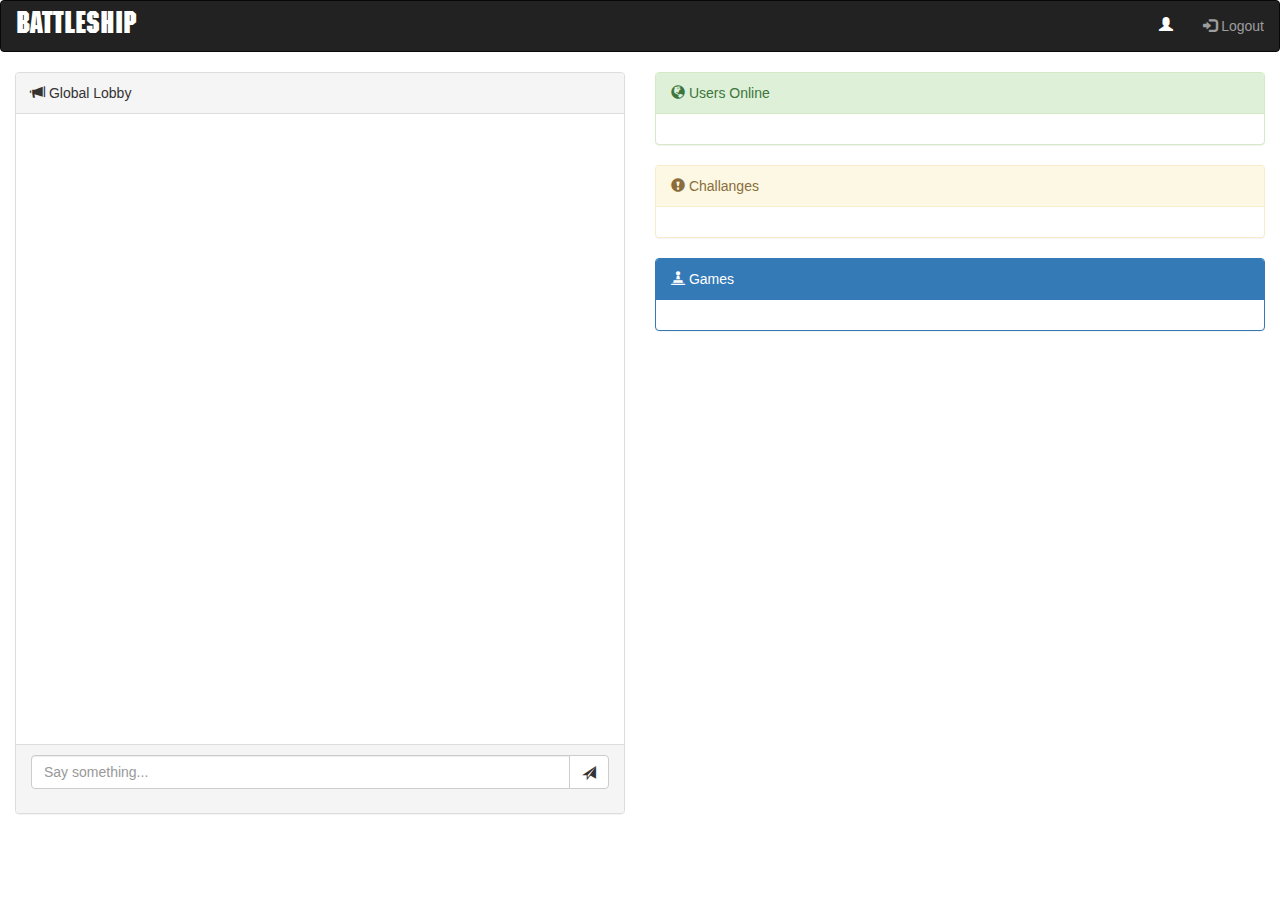
<file: index.html>
<html>
  <head>
    <title>Battleship</title>
    <script>
	 
	 ///////////////////////////////
	 //chat stuff
	 ///////////////////////////////
    function getGlobalChat(){
        MyXHR('get',{method:'getGlobalChat',a:'chat'}).done(function(json){
            var data = JSON.parse(json);
            var text="";
            for(var i=0; i<data.length; i++){
                text += "<p><b>"+data[i].email+": </b> </b>"+data[i].message+"</p>";
            }
            document.getElementById('globalChatBody').innerHTML=text;
        });//XHR
    }
    
    //runs every 2 secs
    window.setInterval(function(){
        getGlobalChat();
        getOnlineUsers();
        getChallenges();
        getGames();
    }, 2000);
    //runs every 20 mins
    window.setInterval(function(){
        endSession();
        console.log("20mins has passed you have been logged out");
    }, 20*60000);
     
        
    function sendGlobalChat(){
        var message = document.getElementById("globalInput").value;
        MyXHR('get',{method:'sendGlobalChat',a:'chat',data:message}).done(function(json){
             document.getElementById("globalInput").value = "";
        });//XHR sendGlobalChat
    }
    
     ///////////////////////////////
	 //session stuff
	 ///////////////////////////////   
     function checkSession(){
         MyXHR('get',{method:'checkSession',a:'login'}).done(function(json){
			if(json === "false"){
                endSession();
                window.location.href = "/~lad4284/442/Battleship/login.html";
            }else{
                MyXHR('get',{method:'getEmail',a:'login'}).done(function(json){
                    console.log(json+" is online");
                    document.getElementById("userBox").innerHTML=json;
                    //INITALIZE STUFF
                    getGlobalChat();
                    getOnlineUsers();
                    getChallenges();
                    getGames();
                });//XHR
            }//else
		});//XHR
     }
    function endSession(){
        MyXHR('get',{method:'goOffline',a:'login'}).done(function(json2){
            console.log("user is now offline");
        }); //offline XHR  
        
         MyXHR('get',{method:'endSession',a:'login'}).done(function(json){
			window.location.href = "/~lad4284/442/Battleship/login.html";
		});
     }
        
	 ///////////////////////////////
	 //online widget stuff
	 ///////////////////////////////
     function getOnlineUsers(){
        MyXHR('get',{method:'getOnlineUsers',a:'game'}).done(function(json){
            var data = JSON.parse(json);
            var text="";
            for(var i=0; i<data.length; i++){
                if(data[i].email !== document.getElementById("userBox").innerHTML){
                    text += "<div>"+data[i].email+"<div onclick='sendChallenge(this)' type='button' value='"+data[i].email+"' class='btn btn-warning btn-xs cbutton'>Challenge</div></div><hr>";
                }//check to so loggedin user dosen't show show up on list
            }
            
            //Display info message if no one else online
            if(data.length === 1){
                document.getElementById("usersOnlineBody").innerHTML ="<div class='info'>No Other Users Online</div>"
            }else{
                document.getElementById("usersOnlineBody").innerHTML=text;
            }
        }); //XHR  
     }
        
    //Challenges widget
     function getChallenges(){
         MyXHR('get',{method:'getChallenges',a:'game'}).done(function(json){
            var data = JSON.parse(json);
            var text="";
            if(data === null){
              document.getElementById("challengesBody").innerHTML ="<div class='info'>No Challenges</div>"
            }else{
                for(var i=0; i<data.length; i++){
                    if(data[i].status == 'pending'){
                        if(data[i].Challenger !== document.getElementById("userBox").innerHTML){
                            text += "<div><b>"+data[i].Challenger+"</b> has sent a challenge!<div onclick='denyChallenge(this)' type='button' value='"+data[i].Challenger+"' class='btn btn-danger btn-xs cbutton'>Deny</div><div onclick='acceptChallenge(this)' type='button' class='btn btn-success btn-xs cbutton' value='"+data[i].Challenger+"'>Accept</div></div><hr>";
                        }else{
                            text += "<div>Challenge sent to  <b>"+data[i].Opponent+"</b>!</div><hr>";
                        }
                    }else if(data[i].status == 'denied'){
                        if(data[i].Opponent !== document.getElementById("userBox").innerHTML){
                            text += "<div><b>"+data[i].Opponent+"</b> has denied your challenge<div onclick='removeChallenge(this)' type='button' value='"+data[i].Opponent+"' class='btn btn-info btn-xs cbutton'>Ok</div></div><hr>";
                        }else{
                            //denied but challenger has no said ok
                            text += "<div>You have denied <b>"+data[i].Challenger+"</b>'s  challenge</div><hr>";
                        }
                    }else if(data[i].status == 'accepted'){
                        //TODO
                    }

                }
                 document.getElementById("challengesBody").innerHTML = text;
            }
        }); //offline XHR  
     }
        
     function sendChallenge(data){
        var challenger = data.attributes["value"].value;
        MyXHR('get',{method:'sendChallenge',a:'game',data:challenger}).done(function(json){
            console.log("challenge sent to "+challenger);
        }); 
        
     }
     function denyChallenge(data){
        var challenger = data.attributes["value"].value;
        MyXHR('get',{method:'denyChallenge',a:'game',data:challenger}).done(function(json){
            console.log("denied challenge from "+challenger);
        }); 
     }
    function removeChallenge(data){
        var opponent = data.attributes["value"].value;
        MyXHR('get',{method:'removeChallenge',a:'game',data:opponent}).done(function(json){
            console.log("removing challenge: you vs "+opponent);
        }); 
     }
     function acceptChallenge(data){
        var opponent = data.attributes["value"].value;
        MyXHR('get',{method:'acceptChallenge',a:'game',data:opponent}).done(function(json2){
            var data = json2.split("|");
            var player1 = data[0];
            var player2 = data[1];
            MyXHR('get',{method:'removeChallengeA',a:'game',data:opponent}).done(function(json2){
                console.log("removing challenge: you vs "+opponent);
                console.log(json2)
            }); //remove challengeA
            
            MyXHR('get',{method:'getLastestGID',a:'game',data:opponent}).done(function(response){
                var data = JSON.parse(response);
                var gid = data[0].GameID;
                console.log(gid);
                MyXHR('get',{method:'addGameInfo',a:'game',data:gid}).done(function(data2){
                    console.log(data2);
                }); //create row in game info
                
            }); //getGID
            
        }); //acceptchallenge
     }
     function playGame(data){
         var GameID = data.attributes["value"].value;
          MyXHR('get',{method:'playGameCheck',a:'game',data:GameID}).done(function(json){
              var data = JSON.parse(json);
              console.log("Moving to game "+data[0].GameID);
              window.location.href = "/~lad4284/442/Battleship/game.php?GameID="+data[0].GameID;
          });
         
     }//playGame
     function getGames(){
         MyXHR('get',{method:'getGames',a:'game'}).done(function(json){
            var data = JSON.parse(json);
            var text="";
            if(data !== null){
                for(var i=0; i<data.length; i++){
                    var opponent="";
                    if(data[i].Player1 !== document.getElementById("userBox").innerHTML){
                        opponent = data[i].Player1;
                    } else{
                         opponent = data[i].Player2;
                    }
                    text += "<div>Vs. "+opponent+"<div onclick='playGame(this)' type='button' class='btn btn-success btn-xs cbutton' value='"+data[i].GameID+"'>Play</div></div><hr>";
                }
                document.getElementById('gamesBody').innerHTML = text;
            }else{
                document.getElementById("gamesBody").innerHTML ="<div class='info'>No Games</div>"
            }
         
        }); 
     }
    
        
        
        
        
	 
	 ///////////////////////////////
	 //utility stuff
	 ///////////////////////////////
	 //MyXHR() - method to call the mid.php file...
	 //		getPost - get or post
	 //		d - data, looks like {name:value;name2:val2;...}
	 //		id - id of the parent for the spinner...
	 function MyXHR(getPost,d,id){
		//ajax shortcut
		return $.ajax({
			type: getPost,
			async: true,
			cache: false,
			url: 'mid.php',
			data:d,
			beforeSend:function(){
				//turn on spinner if I have one 
				if(id){
					$(id).append('<img src="path/spinner.gif" class="awesome"/>');
				}
			}
		}).always(function(){
			//kill spinner
			if(id){
				$(id).find('.awesome').fadeOut(4000,function(){
					$(this).remove();
				});
			}
		}).fail(function(err){
            console.log("from error in index.html");
			console.log(err);
		});
	 }
     
    </script>
    <meta charset="utf-8">
    <meta name="viewport" content="width=device-width, initial-scale=1">
    <link rel="stylesheet" href="https://maxcdn.bootstrapcdn.com/bootstrap/3.3.7/css/bootstrap.min.css">
    <script src="https://ajax.googleapis.com/ajax/libs/jquery/3.3.1/jquery.min.js"></script>
    <script src="https://maxcdn.bootstrapcdn.com/bootstrap/3.3.7/js/bootstrap.min.js"></script>
    <link rel="stylesheet" type="text/css" href="style.css">
  </head>

  <body onload="checkSession()" >
    <nav class="navbar navbar-inverse">
      <div class="container-fluid">
        <div class="navbar-header">
          <a class="navbar-brand" id="header">BATTLESHIP</a>
        </div>
          <!--
        <ul class="nav navbar-nav">
          <li class="active"><a href="#">Home</a></li>
          <li><a href="#">Page 1</a></li>
          <li><a href="#">Page 2</a></li>
        </ul>-->
        <ul class="nav navbar-nav navbar-right">
            <li><a style="color:white;cursor:default;"><span class="glyphicon glyphicon-user"></span> <span id="userBox">User</span></a></li>
          <li><a onclick="endSession()" style="cursor: pointer;"><span class="glyphicon glyphicon-log-in"></span> Logout</a>
        </ul>
      </div>
    </nav>
    <div class="container-fluid">
        <div class="row">
            <div class="col-sm-6" id="chatbox">
                <div class="panel panel-default">
                    <div class="panel-heading"><span class="glyphicon glyphicon-bullhorn"></span> Global Lobby</div>
                    <div class="panel-body" id="globalChatBody">
                        
                    </div>
                    <div class="panel-footer">
                        <form>
                          <div class="input-group">
                            <input id="globalInput" type="text" class="form-control" placeholder="Say something...">
                            <div class="input-group-btn">
                              <div onclick="sendGlobalChat()" id="sendGlobal" class="btn btn-default" style="padding-top:9px;padding-bottom:9px;">
                                <i class="glyphicon glyphicon-send"></i>
                              </div>
                            </div>
                          </div>
                        </form>
                    </div>
                </div>
            </div>
            <div class="col-sm-6">
                <div class="panel panel-success">
                    <div class="panel-heading"><span class="glyphicon glyphicon-globe"></span> Users Online</div>
                  <div class="panel-body" id="usersOnlineBody">
                      
                  </div>
                </div>
                <div class="panel panel-warning">
                    <div class="panel-heading"><span class="glyphicon glyphicon-exclamation-sign"></span> Challanges</div>
                  <div class="panel-body" id="challengesBody">
                      
                      <!--
                      <div>
                          User2 has denied your challenge
                          <div type="button" class="btn btn-info btn-xs cbutton">Ok</div>
                      </div>-->
                  
                  </div>
                </div>
                <div class="panel panel-primary">
                    <div class="panel-heading"><span class="glyphicon glyphicon-pawn"></span> Games</div>
                  <div class="panel-body" id="gamesBody">
                      
                  </div>
                </div><!-- game panel-->
            </div><!--sidebar-->
        </div><!-- body row-->
    </div><!-- body container-->
  </body>
</html>
</file>
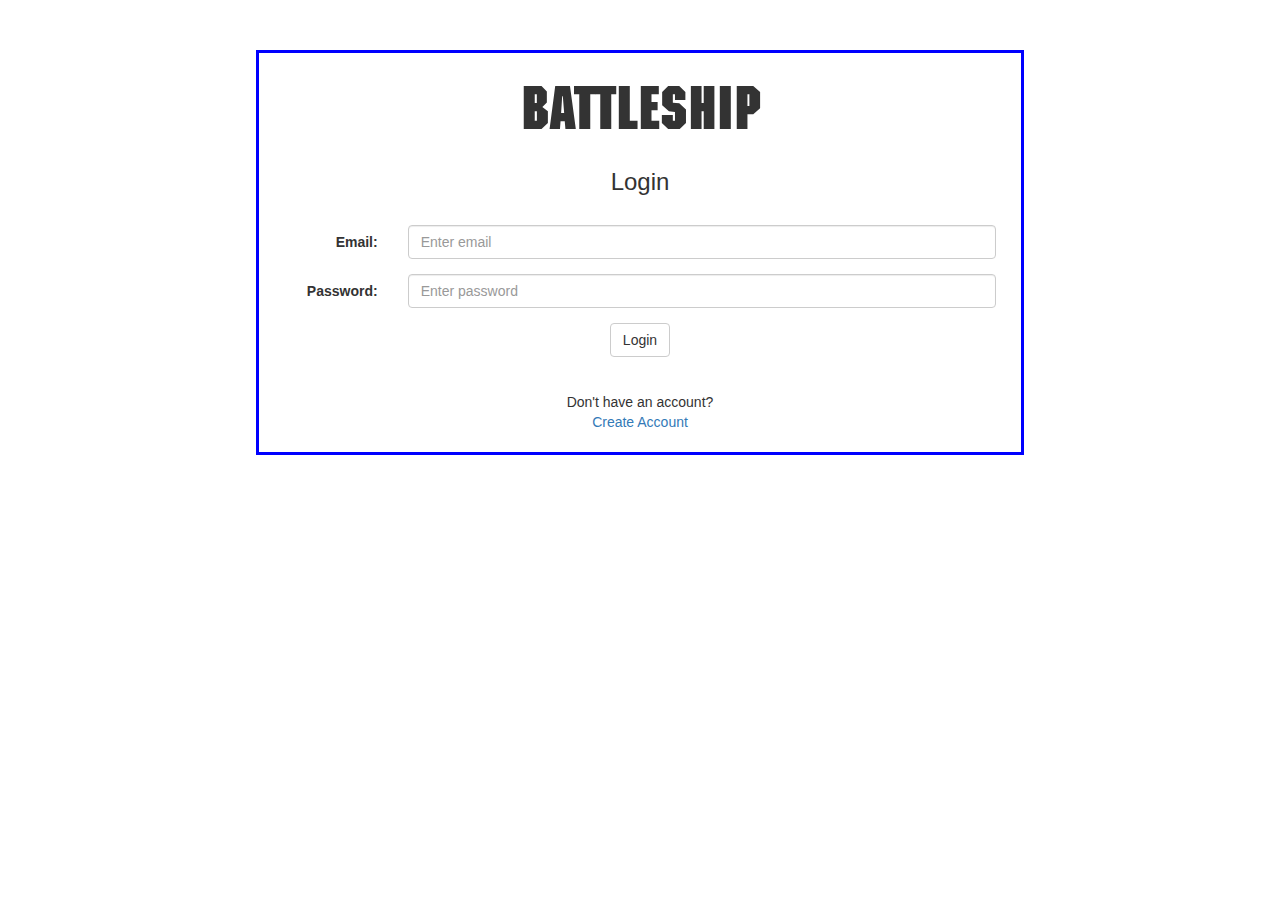
<file: login.html>
<!DOCTYPE html>
<html lang="en">
<head>
    <meta charset="utf-8" />
    <title>Battleship</title>
    <link rel="stylesheet" type="text/css" href="style.css">
    <meta charset="utf-8">
    <meta name="viewport" content="width=device-width, initial-scale=1">
    <link rel="stylesheet" href="https://maxcdn.bootstrapcdn.com/bootstrap/3.3.7/css/bootstrap.min.css">
    <script src="https://ajax.googleapis.com/ajax/libs/jquery/3.3.1/jquery.min.js"></script>
    <script src="https://maxcdn.bootstrapcdn.com/bootstrap/3.3.7/js/bootstrap.min.js"></script>

</head>
<body>

    <div id="loginBox" class="center">
        <h2 class="text-center">Battleship</h2>
        <h3 class="text-center">Login</h3><br>
        <div class="container">
          <form class="form-horizontal">
            <div class="form-group">
              <label class="control-label col-sm-2" for="email">Email:</label>
              <div class="col-sm-10">
                <input type="email" class="form-control" id="email" placeholder="Enter email" name="email">
              </div>
            </div>
            <div class="form-group">
              <label class="control-label col-sm-2" for="pwd">Password:</label>
              <div class="col-sm-10">          
                <input type="password" class="form-control" id="pwd" placeholder="Enter password" name="pwd">
              </div>
            </div>
            <div class="form-group">        
              <div class="text-center">
                <div class="btn btn-default" onclick="login()">Login</div>
              </div>
            </div>
          </form>
        </div>
        <br>
        <p class="text-center">Don't have an account?<br>
            <a href="register.html">Create Account</a></p>
    </div>
    
</body>
</html>
<script>
    ///////////////////////////////
	 //login stuff
	 ///////////////////////////////
	 function login(){
        var email = document.getElementById('email').value;
        email += "|"+document.getElementById('pwd').value;
         
		MyXHR('get',{method:'doLogin',a:'login',data:email}).done(function(ok){
            if(ok == "Login Success"){
                MyXHR('get',{method:'startSession',a:'login',data:document.getElementById('email').value}).done(function(json){
                    console.log(json);
                    window.location.href = "/~lad4284/442/Battleship/index.html";
                });
                MyXHR('get',{method:'goOnline',a:'login',data:document.getElementById('email').value}).done(function(json){
                    console.log("user is now online");
                });
            }else{
                alert("Invalid email or password.");
            }
		});
	 }
	 
	 ///////////////////////////////
	 //utility stuff
	 ///////////////////////////////
	 //MyXHR() - method to call the mid.php file...
	 //		getPost - get or post
	 //		d - data, looks like {name:value;name2:val2;...}
	 //		id - id of the parent for the spinner...
	 function MyXHR(getPost,d,id){
		//ajax shortcut
		return $.ajax({
			type: getPost,
			async: true,
			cache: false,
			url: 'mid.php',
			data:d,
			beforeSend:function(){
				//turn on spinner if I have one 
				if(id){
					$(id).append('<img src="assets/spinner.gif" class="spinner"/>');
				}
			}
		}).always(function(){
			//kill spinner
			if(id){
				$(id).find('.spinner').fadeOut(4000,function(){
					$(this).remove();
				});
			}
		}).fail(function(err){
            console.log('from error');
			console.log(err);
		});
	 }    
</script>
</file>
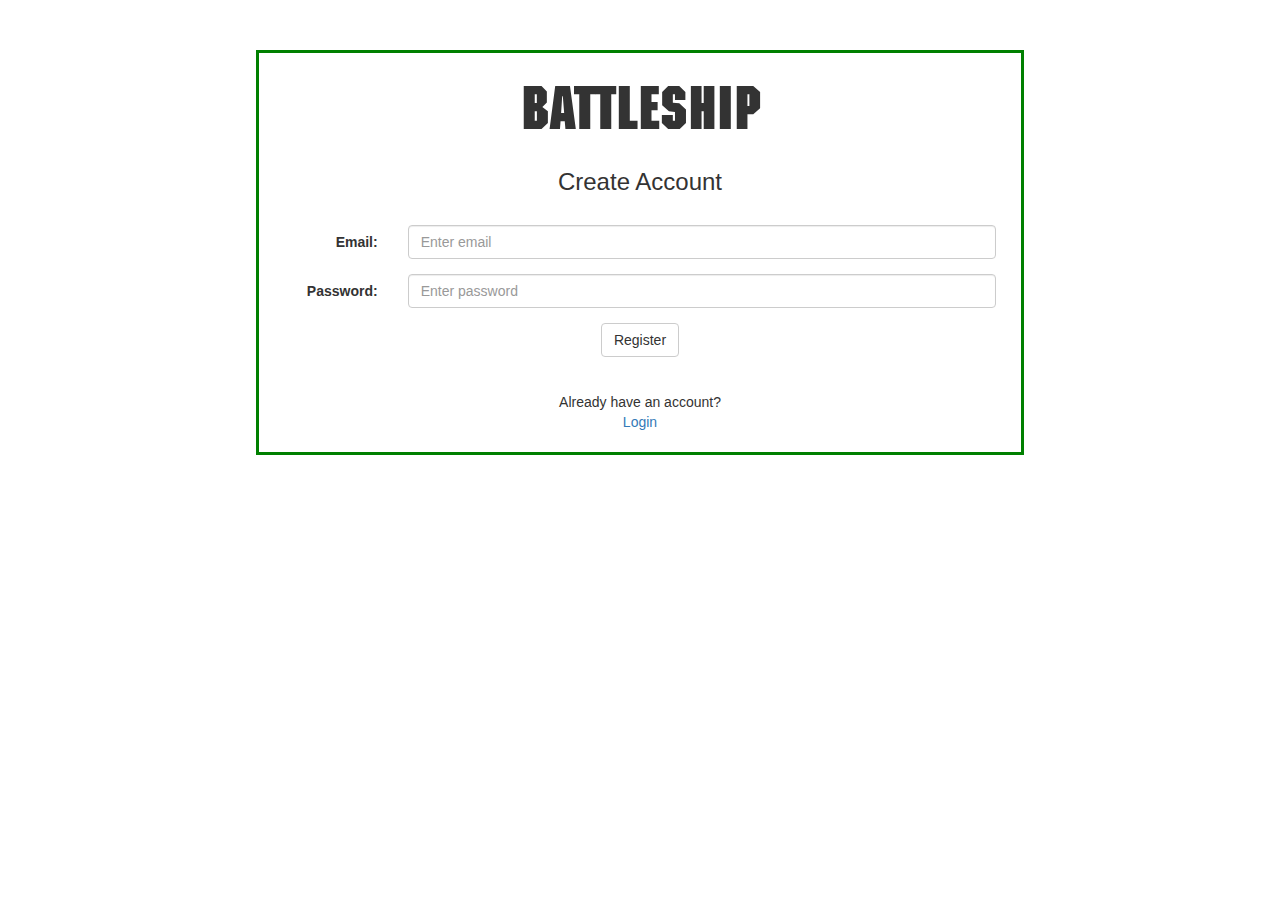
<file: register.html>
<!DOCTYPE html>
<html lang="en">
<head>
    <meta charset="utf-8" />
    <title>Battleship</title>
    <link rel="stylesheet" type="text/css" href="style.css">
    <meta charset="utf-8">
    <meta name="viewport" content="width=device-width, initial-scale=1">
    <link rel="stylesheet" href="https://maxcdn.bootstrapcdn.com/bootstrap/3.3.7/css/bootstrap.min.css">
    <script src="https://ajax.googleapis.com/ajax/libs/jquery/3.3.1/jquery.min.js"></script>
    <script src="https://maxcdn.bootstrapcdn.com/bootstrap/3.3.7/js/bootstrap.min.js"></script>

</head>
<body>

    <div id="loginBox" class="center reg">
        <h2 class="text-center">Battleship</h2>
        <h3 class="text-center">Create Account</h3><br>
        <div class="container">
          <form class="form-horizontal">
            <div class="form-group">
              <label class="control-label col-sm-2" for="email">Email:</label>
              <div class="col-sm-10">
                <input type="email" class="form-control" id="email" placeholder="Enter email" name="email">
              </div>
            </div>
            <div class="form-group">
              <label class="control-label col-sm-2" for="pwd">Password:</label>
              <div class="col-sm-10">          
                <input type="password" class="form-control" id="pwd" placeholder="Enter password" name="pwd">
              </div>
            </div>
            <div class="form-group">        
              <div class="text-center">
                <button class="btn btn-default" onclick="register()">Register</button>
              </div>
            </div>
          </form>
        </div>
        <br>
        <p class="text-center">Already have an account?<br>
            <a href="login.html">Login</a></p>
    </div>
    
</body>
</html>
<script>
    ///////////////////////////////
	 //login stuff
	 ///////////////////////////////
	 function register(){
        var email = document.getElementById('email').value;
        email += "|"+document.getElementById('pwd').value;
         
		MyXHR('get',{method:'doRegister',a:'login',data:email}).done(function(ok){
            alert("Account Sucessfully Created! Please Login.");
            window.location.href = "/~lad4284/442/Battleship/login.html";
		});
	 }
	 
	 ///////////////////////////////
	 //utility stuff
	 ///////////////////////////////
	 //MyXHR() - method to call the mid.php file...
	 //		getPost - get or post
	 //		d - data, looks like {name:value;name2:val2;...}
	 //		id - id of the parent for the spinner...
	 function MyXHR(getPost,d,id){
		//ajax shortcut
		return $.ajax({
			type: getPost,
			async: true,
			cache: false,
			url: 'mid.php',
			data:d,
			beforeSend:function(){
				//turn on spinner if I have one 
				if(id){
					$(id).append('<img src="assets/spinner.gif" class="spinner"/>');
				}
			}
		}).always(function(){
			//kill spinner
			if(id){
				$(id).find('.spinner').fadeOut(4000,function(){
					$(this).remove();
				});
			}
		}).fail(function(err){
            console.log('from error');
			console.log(err);
		});
	 }    
</script>
</file>
<file: style.css>
@font-face {
    font-family: MachineSTD;
    src: url("assets/MachineStd-Bold.otf") format("opentype");
}
.center {
    margin: auto;
    width: 60%;
}
h2{
    font-family: "MachineSTD" !important;
    font-size: 60px !important;
}
#header{
    font-family: "MachineSTD" !important;
    font-size: 30px;
    color:white;
}
#loginBox{
    margin-top: 50px;
    border: 3px solid blue;
    padding: 10px;
}
.reg{
     border: 3px solid green !important;
}
#loginBox form{
    width:100%;
}
/*bootstrap overrwrite*/
.container {
    width: 100% !important; 
}
/*chat*/
#globalChatBody{
    font-family: monospace;
    height:70%;
    overflow-y: auto;
}
#localChatBody{
    font-family: monospace;
    height:48%;
    overflow-y: auto;
}
hr{
    margin-top: 10px;
    margin-bottom: 10px;
}
.cbutton{
    float: right;
    margin-left: 5px;
}
.info{
    color:red;
}
/*game*/
.attack{
    cursor:pointer;
}
.attack:hover{
    stroke:#ddd;
}
.noattack{
    cursor:no-drop !important;
}
.noattack:hover{
    stroke:rgb(51, 51, 51) !important;
}
.draggable {
  cursor: move;
}
.nodraggable {
  cursor: no-drop;
}
</file>
